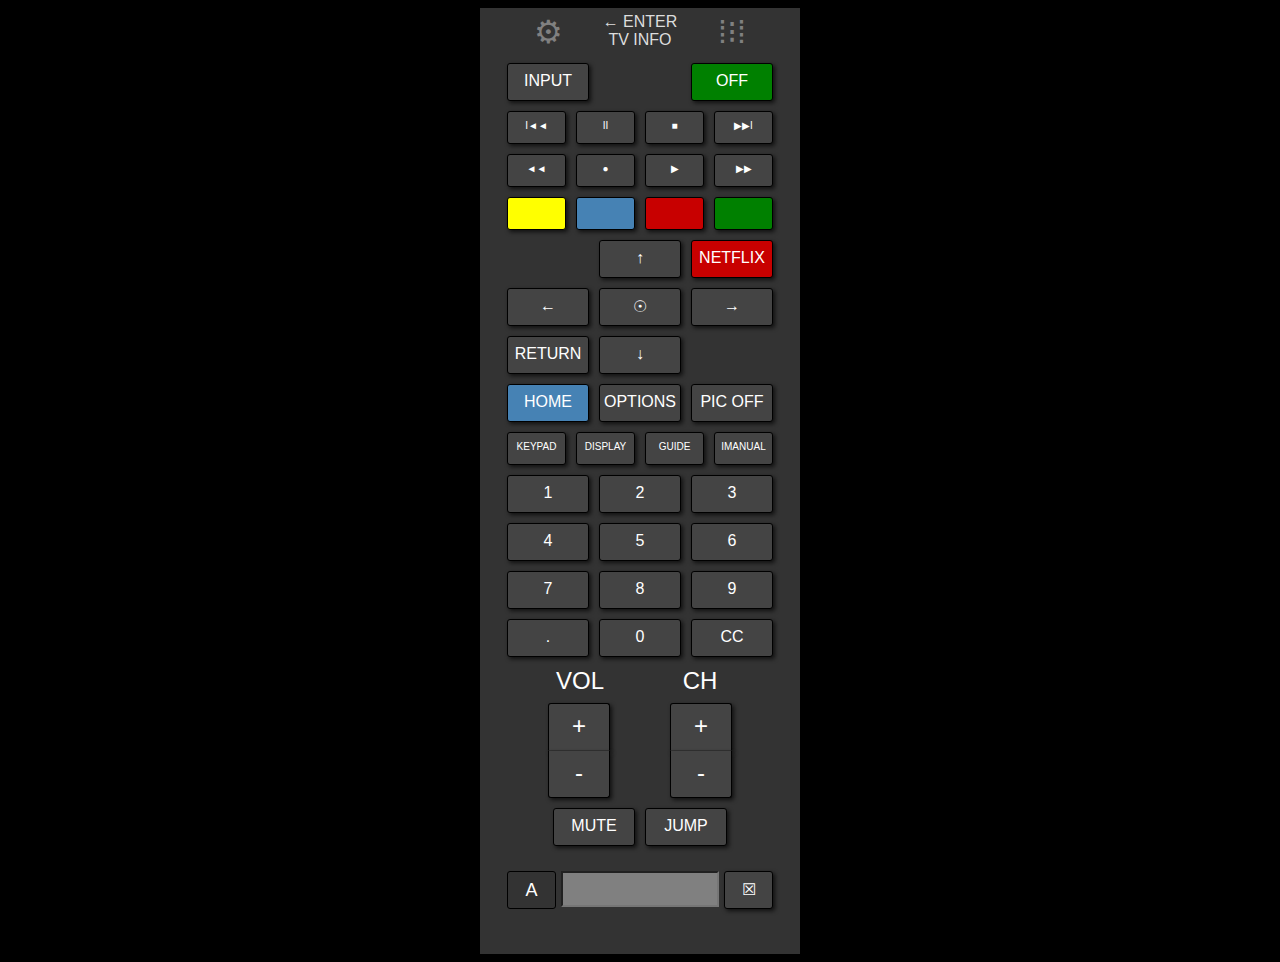
<file: index.html>
<!DOCTYPE html>
<html lang="en">
<head>
    <meta charset="UTF-8">
    <meta http-equiv="X-UA-Compatible" content="IE=edge">
    <meta name="viewport" content="width=device-width, initial-scale=1.0">
    <title>Sony TV Remote</title>
    <link rel="stylesheet" href="styles.css?v=1.0">
    
</head>
<body>

    <div id='remote'>
        <div class='section' id='menu'>
            <div class='empty emoji' id='settings'> &#9881;</div>
            <div class='empty status' id='status-box'></div>
            <div class='empty emoji' id='full-compact'> &#8286;&#8285;&#8286;</div>

        </div>

        <div class='page hidden' id='settings_menu'>
            <p>Setup</p>
            <p>Connect to your Sony TV using the device IP and pre-shared key. To find your TV's IP address press [HOME] 
                and go to Settings -> Network -> Advanced settings -> Network status -> IP address</p>
            <p>IP address:</p><input class='input-text' id='ip-input' type="text">
            <p>Find or set your TV's pre-shared key by going to [HOME] -> Settings -> Network -> Home network setup -> IP control -> Authentication / Pre-Shared Key</p>
            <p>Pre-shared key:</p><input class='input-text' id='key-input' type="text">
            <p>This information will be stored in your browser for future use.</p>
            <p>Press <span class='emoji' style='font-size: inherit'>&#9881;</span> to close or return to this menu.</p>
            <p>Press <span class='emoji' style='font-size: inherit'>&#8286;&#8285;&#8286;</span> to switch between Full and Compact views</p>
            <p>Use the checkboxes below to customize which sections appear in Compact view</p>
        </div>
        <div class='section' id='input-power'>
            <div class='label hidden'>  <input type="checkbox" class='checkbox' id="input-power-check" checked='gorp'> Input / Power</div>
            <div class='button' id='Input'>Input</div>
            <div class='empty' id=''> </div>
            <div class='button green' id='PowerOff'>Off</div>
        </div>

        <div class='section' id='media-controls'>
            <div class='label hidden'> <input type="checkbox" id="media-controls-check"> Media Controls</div>
            <div class='button small' id='Prev'>I&#9668;&#9668;</div>
            <div class='button small' id='Pause'>II</div>
            <div class='button small' id='Stop'>&#9632;</div>
            <div class='button small' id='Next'>&#9654;&#9654;I</div>
            <div class='button small' id='Rewind'>&#9668;&#9668;</div>
            <div class='button small' id='Rec'>&#9679;</div>
            <div class='button small' id='Play'>&#9654;</div>
            <div class='button small' id='Forward'>&#9654;&#9654;</div>
        </div>
        <div class='section' id='color-buttons'>
            <div class='label hidden'> <input type="checkbox" id="color-buttons-check" checked>Color Buttons</div>
            <div class='button small yellow' id='Yellow'></div>
            <div class='button small blue' id='Blue'></div>
            <div class='button small red' id='Red'></div>
            <div class='button small green' id='Green'></div>
        </div>
        <div class='section' id='nav-wheel'>
            <div class='label hidden'> <input type="checkbox" id="nav-wheel-check" checked> Navigation Wheel</div>
            <div class='empty' id=''></div>
            <div class='button' id='Up'>&#8593;</div>
            <div class='button red' id='Netflix'>Netflix</div>
            <div class='button' id='Left'>&#8592;</div>
            <div class='button' id='Confirm'>&#9737;</div>
            <div class='button' id='Right'>&#8594;</div>
            <div class='button' id='Return'>Return</div>
            <div class='button' id='Down'>&#8595;</div>
            <div class='empty' id=''></div>
        </div>
        <div class='section' id='home-options'>
            <div class='label hidden'><input type="checkbox" id="home-options-check" checked>Home / Options</div>
            <div class='button blue' id='Home'>Home</div>
            <div class='button' id='Options'>Options</div>
            <div class='button' id='PicOff'>Pic Off</div>
        </div>
        <div class='section' id='info'>
            <div class='label hidden'><input type="checkbox" id="info-check" checked>Info</div>
            <div class='button small' id='KeyPad'>KeyPad</div>
            <div class='button small' id='Display'>Display</div>
            <div class='button small' id='GGuide'>Guide</div>
            <div class='button small' id='iManual'>iManual</div>
        </div>
        <div class='section' id='numpad'>
            <div class='label hidden'><input type="checkbox" id="numpad-check" checked>Number Pad</div>
            <div class='button' id='Num1'>1</div>
            <div class='button' id='Num2'>2</div>
            <div class='button' id='Num3'>3</div>
            <div class='button' id='Num4'>4</div>
            <div class='button' id='Num5'>5</div>
            <div class='button' id='Num6'>6</div>
            <div class='button' id='Num7'>7</div>
            <div class='button' id='Num8'>8</div>
            <div class='button' id='Num9'>9</div>
            <div class='button' id='DOT'>.</div>
            <div class='button' id='Num0'>0</div>
            <div class='button' id='ClosedCaption'>CC</div>
        </div>
        <div class='section' id='volume-channel'>
            <div class='label hidden'><input type="checkbox" id="volume-channel-check" checked>Volume / Channel</div>
            <div class='empty paddleUp' id=''>Vol</div>
            <div class='empty paddleUp' id=''> Ch</div>
            <div class='button paddleUp' id='VolumeUp'>+</div>
            <div class='button paddleUp' id='ChannelUp'>+</div>
            <div class='button paddleDown' id='VolumeDown'>-</div>
            <div class='button paddleDown' id='ChannelDown'>-</div>
            <div class='button' id='Mute'>Mute</div>
            <div class='button'id='Jump'>Jump</div>
        </div>
        <div class='section' id='keyboard-input'>
            <div class='label hidden'> <input type="checkbox" id="keyboard-input-check" checked>Keyboard Input</div>
            <div style='display: flex; margin-top: 15px; margin-bottom: 40px;'>
                <div class='button no-hover' id='current-value' style='font-size:large; background-color:inherit; box-shadow:none; margin-left: 27px'></div>
                <input class='input-text' id='string-input' type="text" style='margin:0; margin-top: 5px; font-family:inherit'>
                <div class='button' id='clear' style='margin-right: 27px;'>&#9746;</div>
            </div>
        </div>

    </div>
    <script src="constants.js"></script>
    <script src="scripts.js"></script>
</body>
</html>
</file>
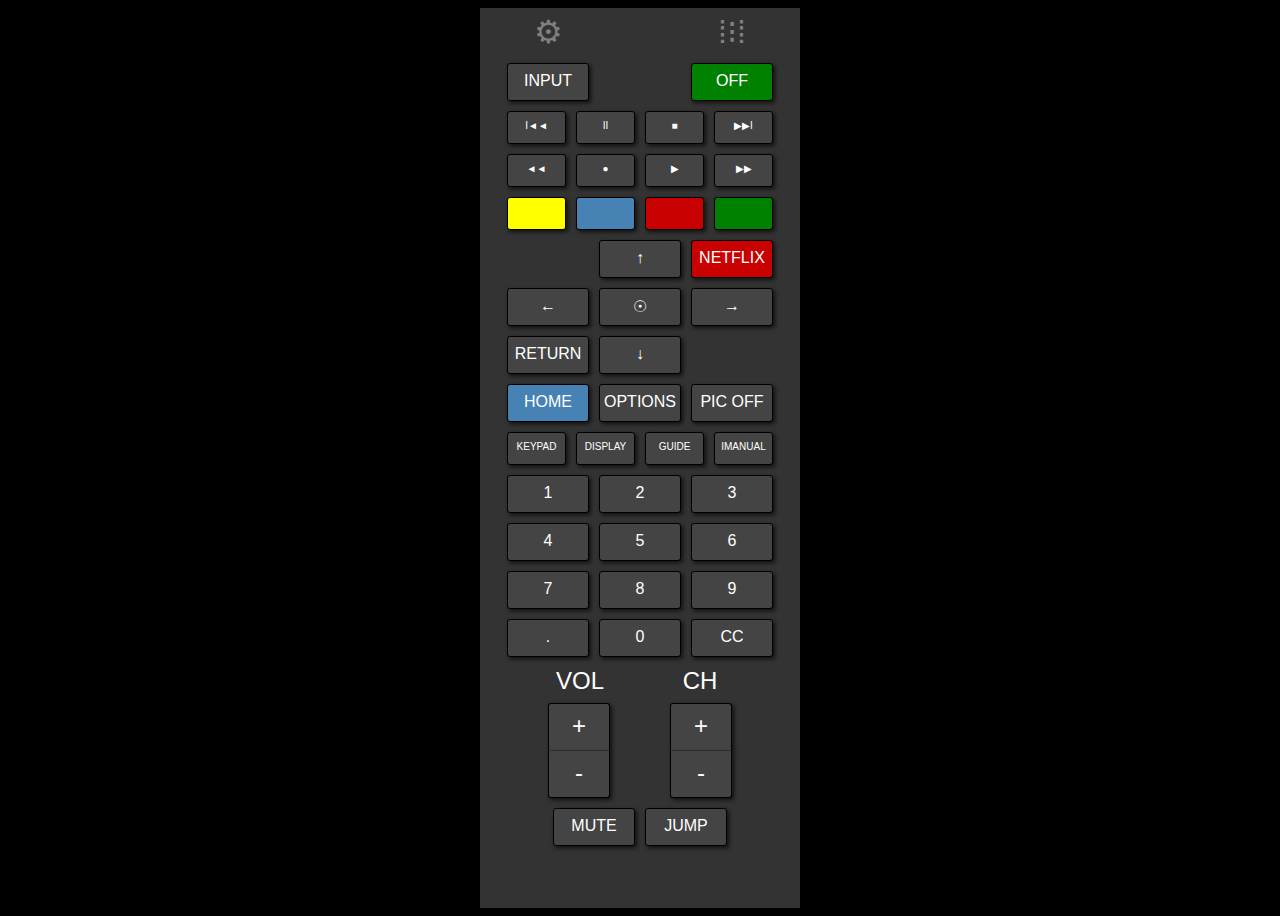
<file: remote.html>
<!DOCTYPE html>
<html lang="en">
<head>
    <meta charset="UTF-8">
    <meta http-equiv="X-UA-Compatible" content="IE=edge">
    <meta name="viewport" content="width=device-width, initial-scale=1.0">
    <title>Sony TV Remote</title>
    <link rel="stylesheet" href="styles.css?v=1.0">
    
</head>
<body>

    <div id='remote'>
        <div class='section' id='menu'>
            <div class='empty emoji' id='settings'> &#9881;</div>
            <div class='empty status' id='status'></div>
            <div class='empty emoji' id='full-compact'> &#8286;&#8285;&#8286;</div>
            
        </div>
        <div class='page hidden' id='settings_menu'>
            <p>Setup</p>
            <p>Connect to your Sony TV using the device IP and pre-shared key. To find your TV's IP address press [HOME] 
                and go to Settings -> Network -> Advanced settings -> Network status -> IP address</p>
            <p>IP address:</p><input class='input-text' id='ip-input' type="text">
            <p>Find or set your TV's pre-shared key by going to [HOME] -> Settings -> Network -> Home network setup -> IP control -> Authentication / Pre-Shared Key</p>
            <p>Pre-shared key:</p><input class='input-text' id='key-input' type="text">
            <p>This information will be stored in your browser for future use.</p>
            <p>Press <span class='emoji' style='font-size: inherit'>&#9881;</span> to close or return to this menu.</p>
            <p>Press <span class='emoji' style='font-size: inherit'>&#8286;&#8285;&#8286;</span> to switch between Full and Compact views</p>
            <p>Use the checkboxes below to customize which sections appear in Compact view</p>
        </div>
        <div class='section' id='input-power'>
            <div class='label hidden'>  <input type="checkbox" class='checkbox' id="input-power-check" checked='gorp'> Input / Power</div>
            <div class='button' id='Input'>Input</div>
            <div class='empty' id=''> </div>
            <div class='button green' id='PowerOff'>Off</div>
        </div>
        <div class='section' id='media-controls'>
            <div class='label hidden'> <input type="checkbox" id="media-controls-check"> Media Controls</div>
            <div class='button small' id='Prev'>I&#9668;&#9668;</div>
            <div class='button small' id='Pause'>II</div>
            <div class='button small' id='Stop'>&#9632;</div>
            <div class='button small' id='Next'>&#9654;&#9654;I</div>
            <div class='button small' id='Rewind'>&#9668;&#9668;</div>
            <div class='button small' id='Rec'>&#9679;</div>
            <div class='button small' id='Play'>&#9654;</div>
            <div class='button small' id='Forward'>&#9654;&#9654;</div>
        </div>
        <div class='section' id='color-buttons'>
            <div class='label hidden'> <input type="checkbox" id="color-buttons-check" checked>Color Buttons</div>
            <div class='button small yellow' id='Yellow'></div>
            <div class='button small blue' id='Blue'></div>
            <div class='button small red' id='Red'></div>
            <div class='button small green' id='Green'></div>
        </div>
        <div class='section' id='nav-wheel'>
            <div class='label hidden'> <input type="checkbox" id="nav-wheel-check" checked> Navigation Wheel</div>
            <div class='empty' id=''></div>
            <div class='button' id='Up'>&#8593;</div>
            <div class='button red' id='Netflix'>Netflix</div>
            <div class='button' id='Left'>&#8592;</div>
            <div class='button' id='Confirm'>&#9737;</div>
            <div class='button' id='Right'>&#8594;</div>
            <div class='button' id='Return'>Return</div>
            <div class='button' id='Down'>&#8595;</div>
            <div class='empty' id=''></div>
        </div>
        <div class='section' id='home-options'>
            <div class='label hidden'><input type="checkbox" id="home-options-check" checked>Home / Options</div>
            <div class='button blue' id='Home'>Home</div>
            <div class='button' id='Options'>Options</div>
            <div class='button' id='PicOff'>Pic Off</div>
        </div>
        <div class='section' id='info'>
            <div class='label hidden'><input type="checkbox" id="info-check" checked>Info</div>
            <div class='button small' id='KeyPad'>KeyPad</div>
            <div class='button small' id='Display'>Display</div>
            <div class='button small' id='GGuide'>Guide</div>
            <div class='button small' id='iManual'>iManual</div>
        </div>
        <div class='section' id='numpad'>
            <div class='label hidden'><input type="checkbox" id="numpad-check" checked>Number Pad</div>
            <div class='button' id='Num1'>1</div>
            <div class='button' id='Num2'>2</div>
            <div class='button' id='Num3'>3</div>
            <div class='button' id='Num4'>4</div>
            <div class='button' id='Num5'>5</div>
            <div class='button' id='Num6'>6</div>
            <div class='button' id='Num7'>7</div>
            <div class='button' id='Num8'>8</div>
            <div class='button' id='Num9'>9</div>
            <div class='button' id='DOT'>.</div>
            <div class='button' id='Num0'>0</div>
            <div class='button' id='ClosedCaption'>CC</div>
        </div>
        <div class='section' id='volume-channel'>
            <div class='label hidden'><input type="checkbox" id="volume-channel-check" checked>Volume / Channel</div>
            <div class='empty paddleUp' id=''>Vol</div>
            <div class='empty paddleUp' id=''> Ch</div>
            <div class='button paddleUp' id='VolumeUp'>+</div>
            <div class='button paddleUp' id='ChannelUp'>+</div>
            <div class='button paddleDown' id='VolumeDown'>-</div>
            <div class='button paddleDown' id='ChannelDown'>-</div>
            <div class='button' id='Mute'>Mute</div>
            <div class='button'id='Jump'>Jump</div>
        </div>

    </div>
    <script src="scripts.js"></script>
</body>
</html>
</file>
<file: styles.css>
body {
    background-color: black;
    font-family: Arial, Helvetica, sans-serif;
    text-transform: uppercase;
    display: flex;
    justify-content: center;

}

#remote {
    background-color: #333333;
    max-width: 320px;
    min-height: 100vh;
    box-sizing: content-box; 
    display: flex;
    flex-direction: column;
    flex-wrap: wrap;
    color: white;
    /* justify-content: center; */
}

p {
    padding: 0 30px;
    text-transform: none;
}

.input-text {
    margin: 0 10% 10px 10%;
    background-color: grey;
    width: 80%;
    height: 30px;
}

.section {
    max-width: inherit;
    display: flex;
    flex-wrap: wrap;
    flex-direction: row;
    justify-content: center;
}

.label {
    width: 100%;
    padding: 5px 0 5px 10px;
    margin: 5px 0;
    border-top: 1px solid grey;
}

.empty {
    width: 82px;
    margin: 5px;
    }


.button {
    padding: 8px 0;
    background-color: #444444;
    border: 1px solid #000000;
    border-radius: 3px;
    width: 80px;
    margin: 5px;
    text-align: center;
    box-shadow: 2px 2px 4px rgba(5, 5, 5, 0.75);
    height: 20px;

}

.button:hover {
    cursor: pointer;
    /* background-color: #111111; */
    opacity: .5;
}

.small {
    width: 57px;
    font-size: x-small;
    height: 15px;
}

.paddleUp {
    margin: 5px 30px 0 30px;
    border-bottom: 1px solid #333333;
    border-bottom-right-radius: 0;
    border-bottom-left-radius: 0;
    height: 30px;
    width: 60px;
    font-size: x-large;
    text-align: center;
}

.paddleDown {
    margin: 0 30px 5px 30px;
    border-top: none;
    border-top-right-radius: 0;
    border-top-left-radius: 0;
    height: 30px;
    width: 60px;
    font-size: x-large;
    text-align: center;
}

.emoji {
    color: transparent;
    font-size: xx-large;
    text-shadow: 0 0 0 grey;
    text-align: center;
}

.status {
    text-align: center;  
    height: 40px;
    color: #DDDDDD;
    opacity: 1;
    /* overflow: visible; */
    /* transition: opacity 2s; */
}

.hide {
    text-align: center;  
    height: 40px;
    color: #DDDDDD;
    opacity: 0;
    transition: opacity 3s;
}

#menu{
    position: sticky;
    top: 0;
    background-color: inherit;
}

.yellow {
    background-color: yellow;
}

.red {
    background-color: rgb(200, 0, 0);
}

.blue {
    background-color: steelblue;
}

.green {
    background-color: green;
}

.blue {
    background-color: steelblue;
    /* color: black; */
}

.hidden {
    display: none;
}

.no-hover:hover {
    pointer-events: none;
}
</file>
